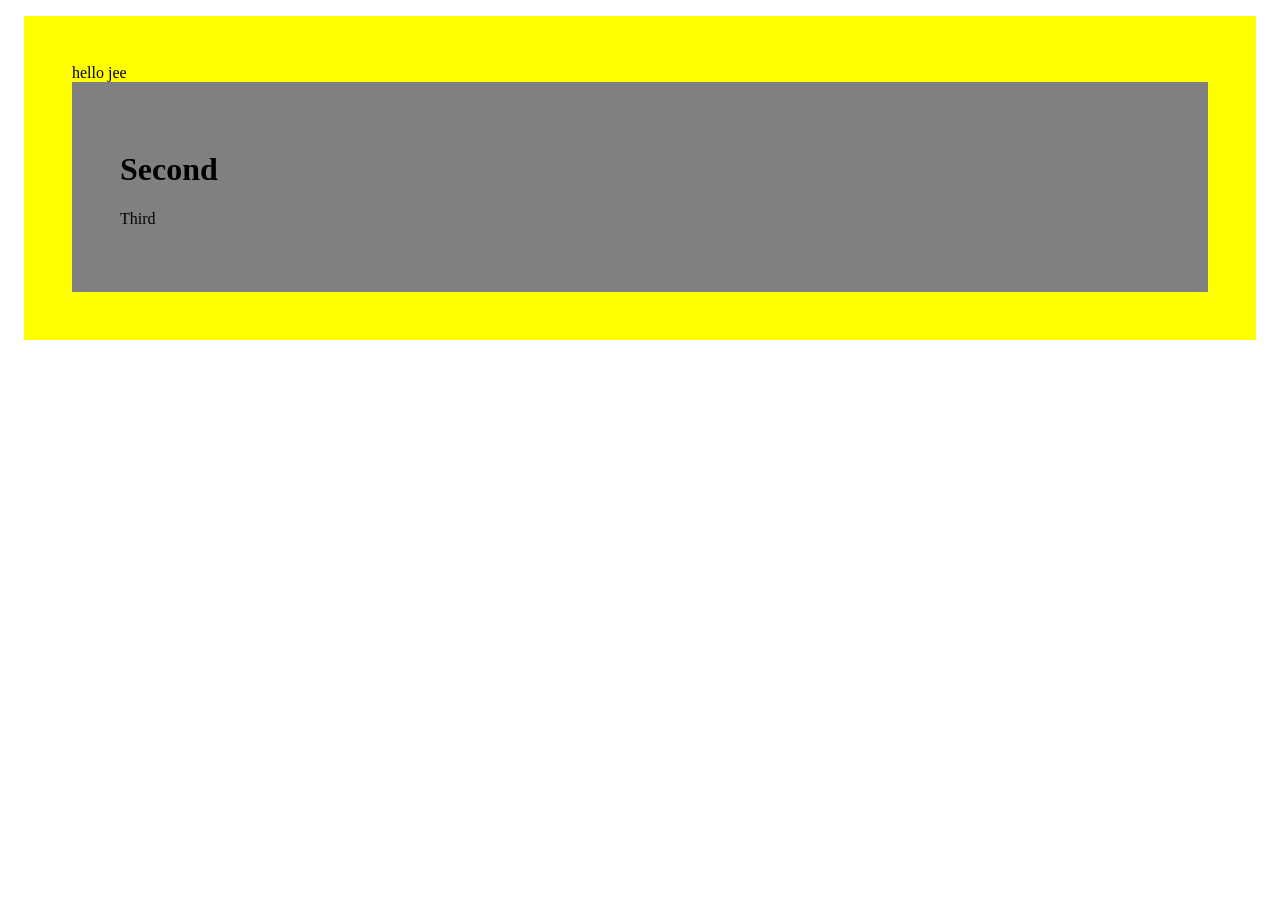
<file: 13_JS DOM_Manipulation in html/index.html>
<!DOCTYPE html>
<html lang="en">
<head>
    <meta charset="UTF-8">
    <meta name="viewport" content="width=device-width, initial-scale=1.0">
    <title>Document</title>
</head>
<body>
    <!-- <p id="fpara" class="textMatter">first paragraph</p>

    <h1 id="fheading" class="textMatter">first heading</h1> -->

    <!-- <div id="fdiv">
        <p>
            this is my first
            <span>
                Text
            </span>
        </p>
        <p>This is my second para</p>
    </div> -->

    <div style="background-color: yellow; padding: 3rem; margin: 1rem;">
        hello jee
        <div id="mydiv" style="background-color: gray; padding: 3rem;">
            <p id="fpara">First</p>
            <h1>Second</h1>
            <p>Third</p>
        </div>
    </div>

    <script src="index.js"></script>
</body>
</html>
</file>
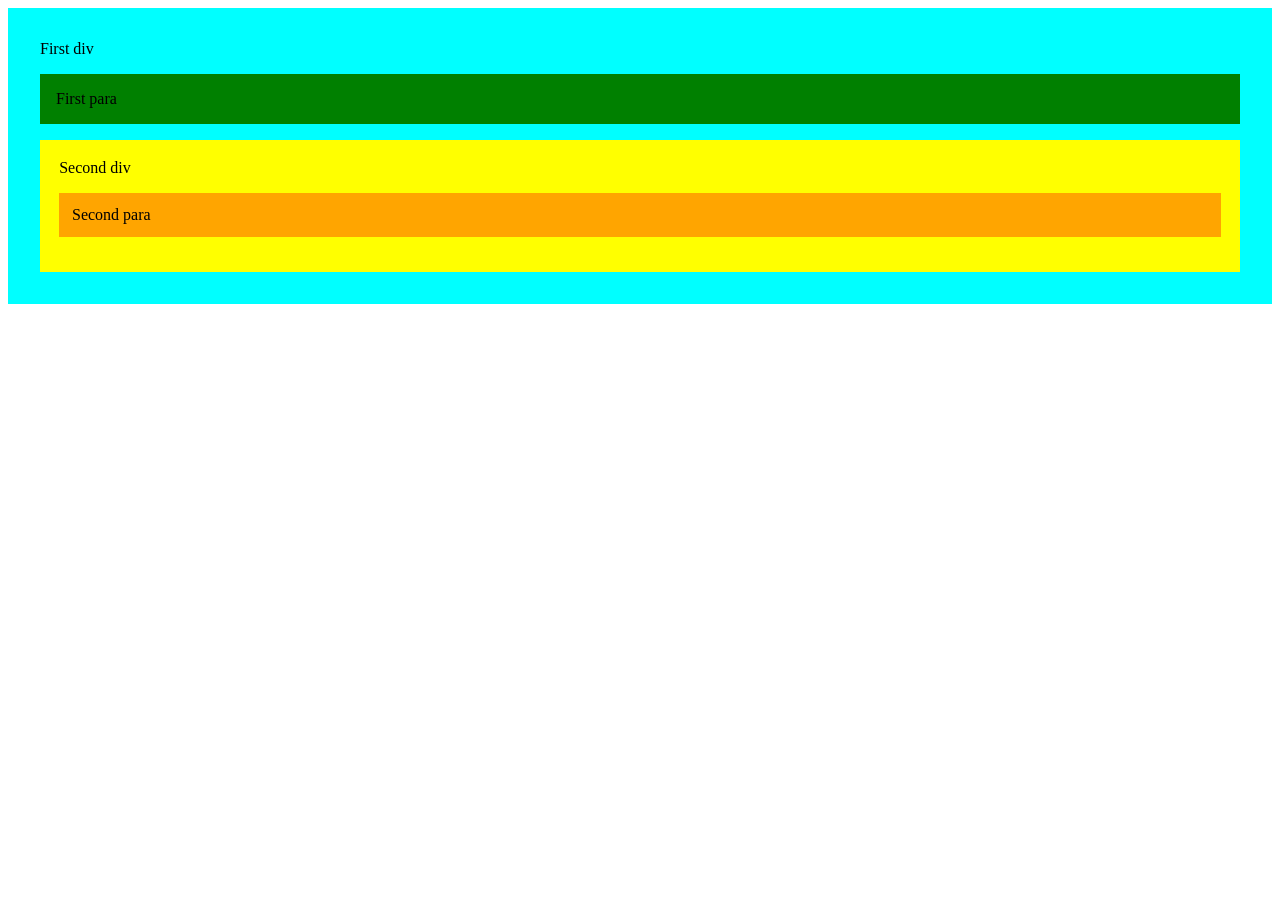
<file: 14_js_DOM Manipulation in css/index.html>
<!DOCTYPE html>
<html lang="en">
<head>
    <meta charset="UTF-8">
    <meta name="viewport" content="width=device-width, initial-scale=1.0">
    <title>Document</title>
</head>
<body>
    <div id="fdiv" style="background-color: aqua; padding: 2rem;">
        First div
        <p id="fpara" style="background-color: green; padding: 1rem;" class="fclass sclass">
            First para
        </p>
        <div id="sdiv" style="background-color: yellow; padding: 1.2rem;">
            Second div
            <p id="spara" style="background-color: orange; padding: 0.8rem;">Second para</p>
        </div>
    </div>
</body>
</html>
</file>
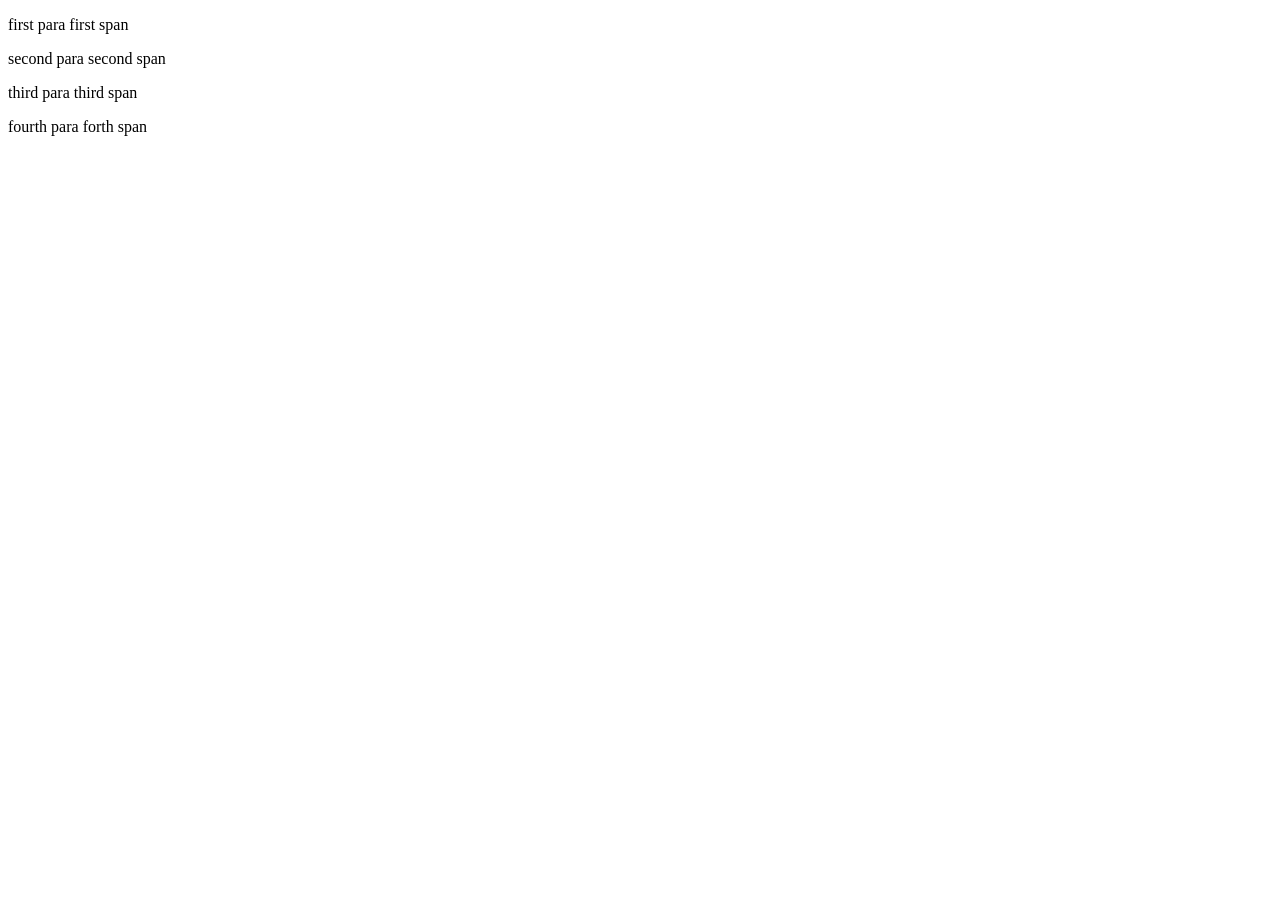
<file: 15_Browser events/index.html>
<!DOCTYPE html>
<html lang="en">
<head>
    <meta charset="UTF-8">
    <meta name="viewport" content="width=device-width, initial-scale=1.0">
    <title>Document</title>
</head>
<body>
    <!-- <div>
        <p id="fpara">hello everyone</p>
        <a href="https://www.codehelp.in" id="fanchor">Click here</a>
        <script src="index.js"></script>
    </div> -->

    <div id="wrapper">
        <p id="fpara">first para <span>first span</span></p>
        <p id="spara">second para <span>second span</span></p>
        <p id="tpara">third para <span>third span</span></p>
        <p id="fopara">fourth para <span>forth span</span></p>
    </div>


    <script src="index.js"></script>
</body>
</html>
</file>
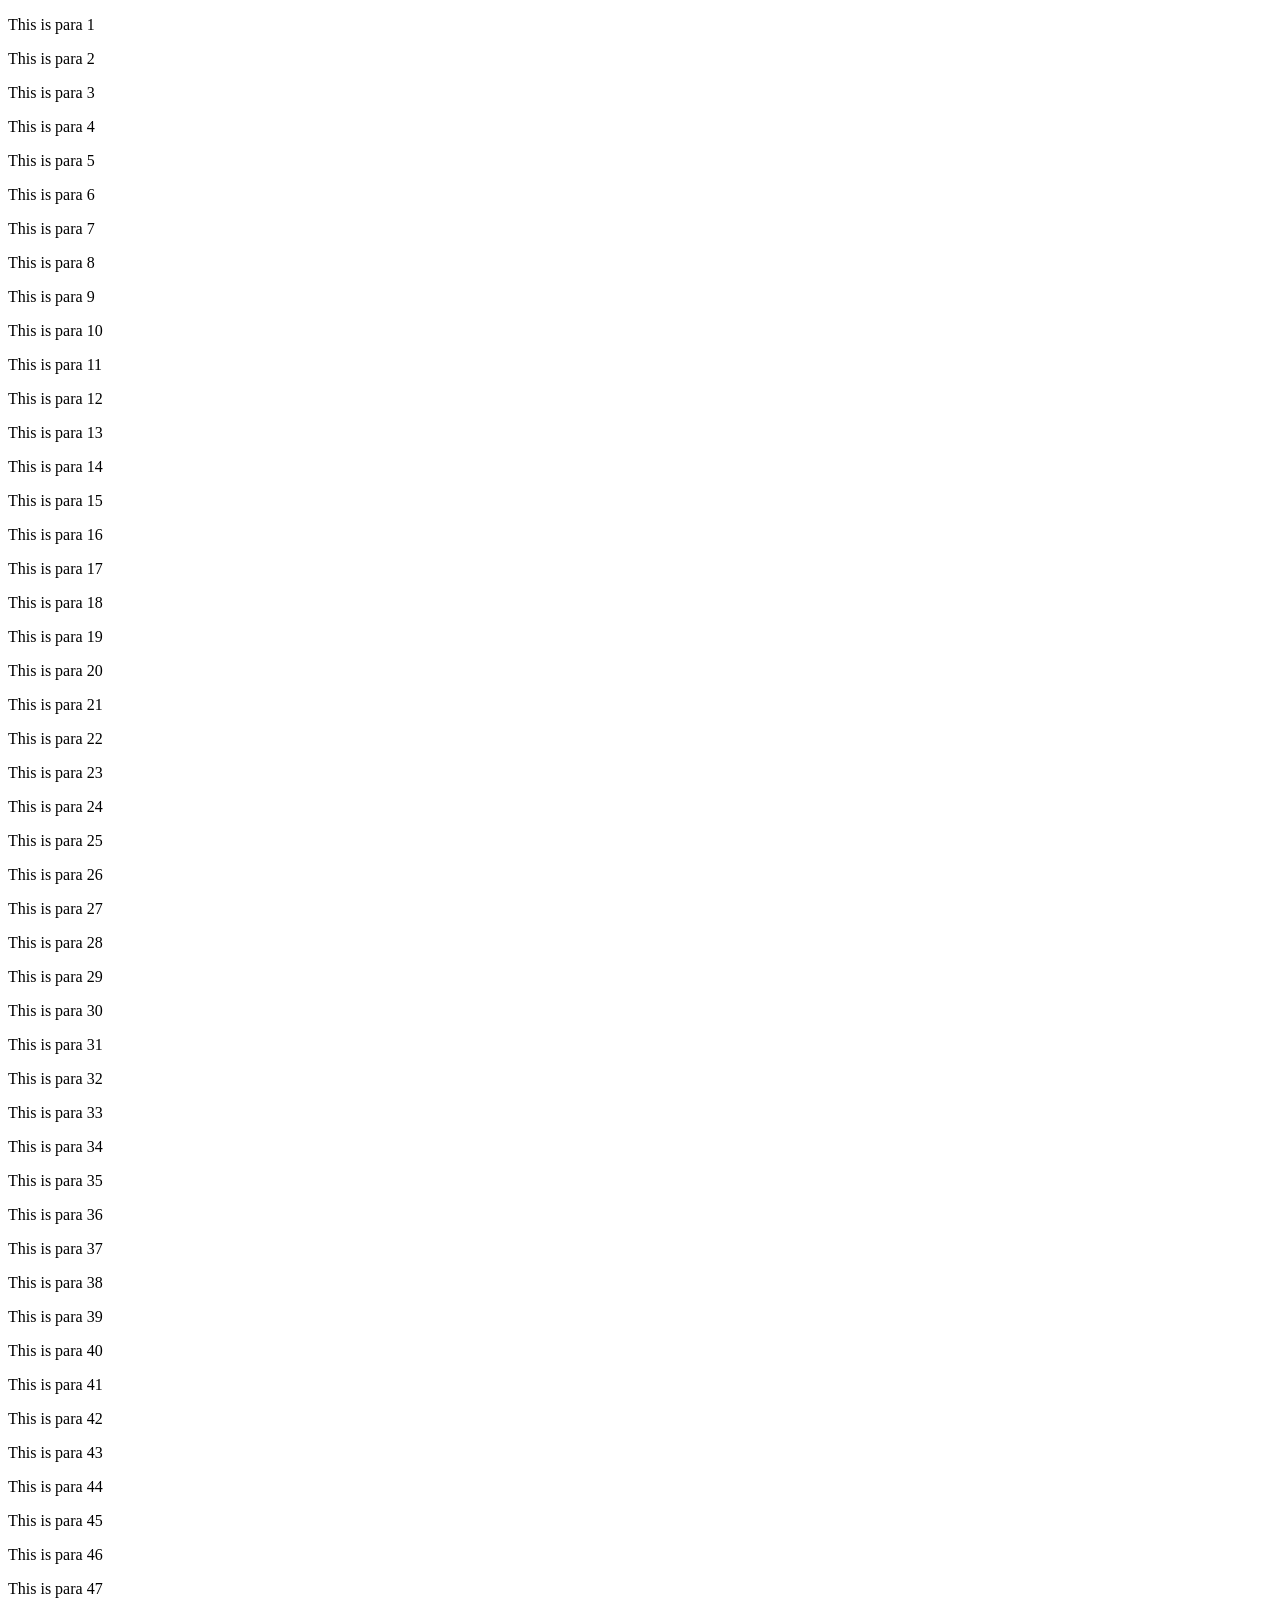
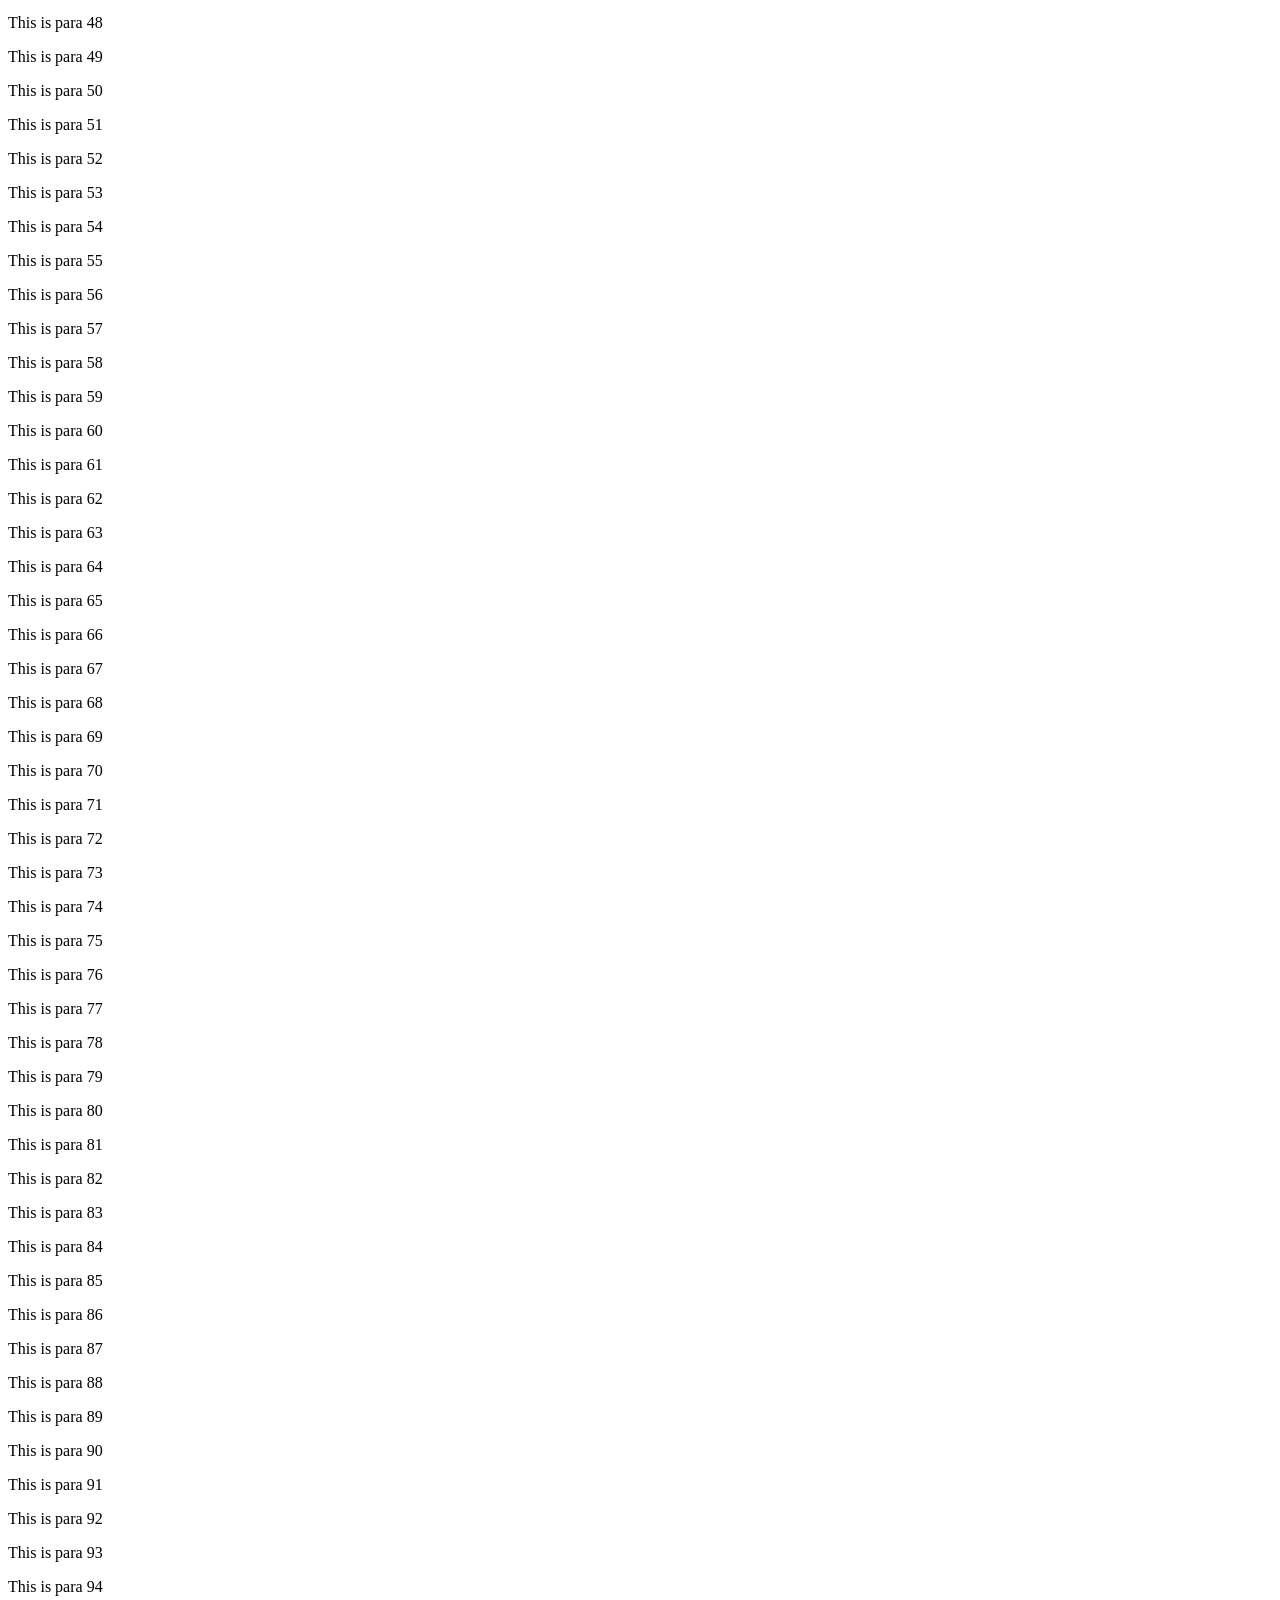
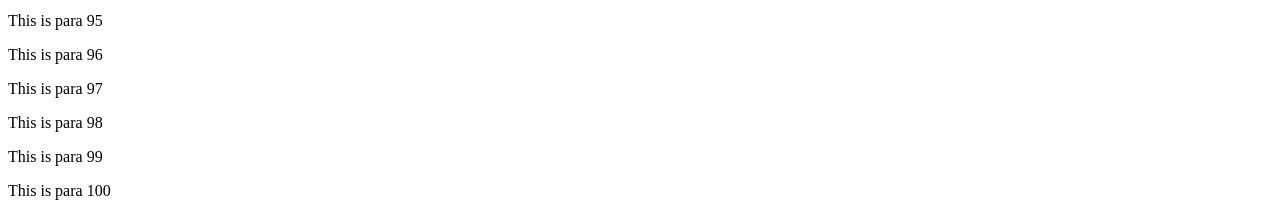
<file: 16_performance/index.html>
<!DOCTYPE html>
<html lang="en">
<head>
    <meta charset="UTF-8">
    <meta name="viewport" content="width=device-width, initial-scale=1.0">
    <title>Document</title>
</head>
<body>
    









    <script src="index.js"></script>
</body>
</html>
</file>
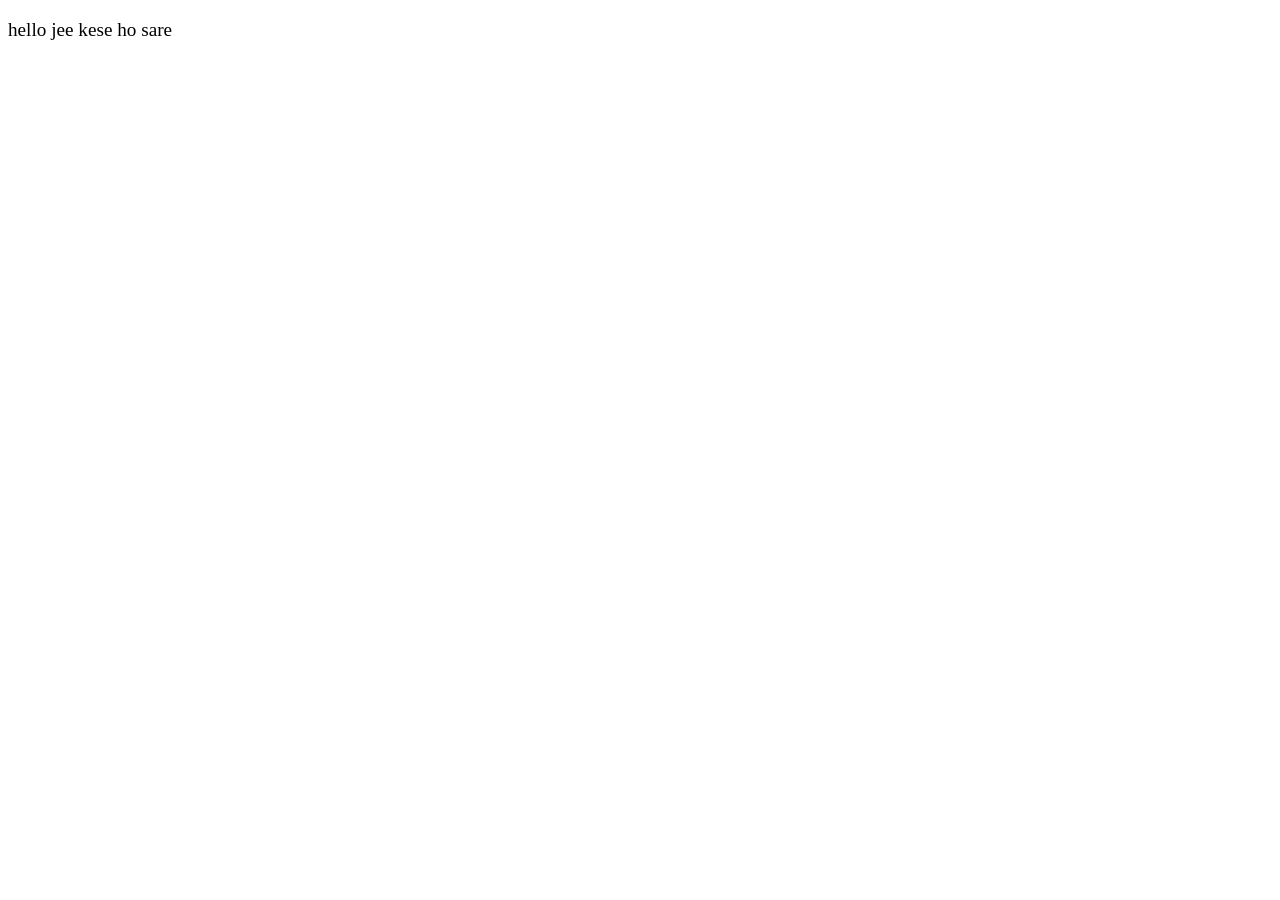
<file: 1_introduction/index.html>
<!DOCTYPE html>
<html lang="en">
<head>
    <meta charset="UTF-8">
    <meta name="viewport" content="width=device-width, initial-scale=1.0">
    <title>Document</title>
    <style>
        p{
            font-size: larger;
        }
    </style>
</head>
<body>

   
    <p>hello jee kese ho sare</p>

    <script src="index.js"></script>
</body>
</html>
</file>
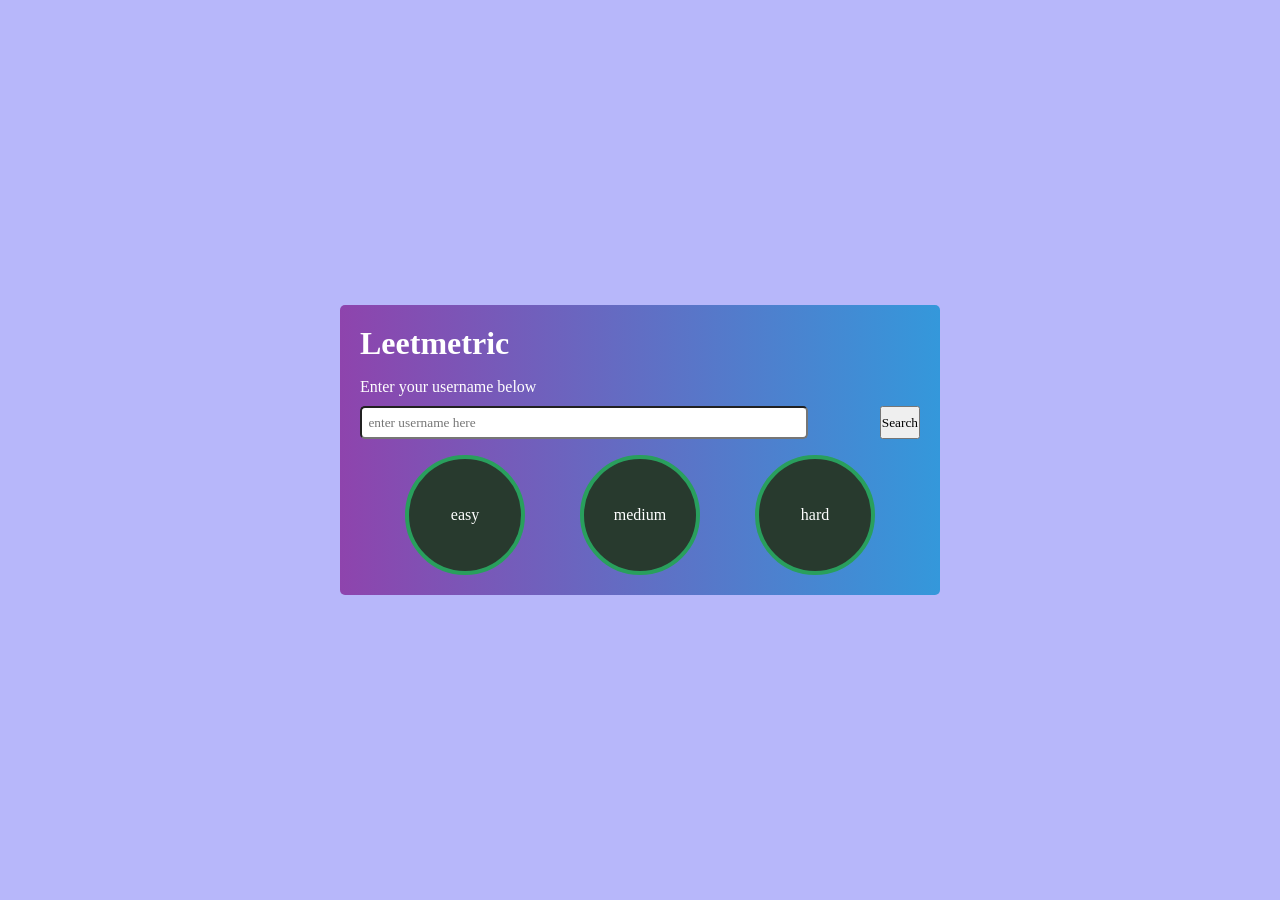
<file: 21_leetcode metric app/index.html>
<!DOCTYPE html>
<html lang="en">
<head>
    <meta charset="UTF-8">
    <meta name="viewport" content="width=device-width, initial-scale=1.0">
    <title>Leetmetric app</title>
    <link rel="stylesheet" href="style.css">
</head>
<body>

    <div class="container">
        <!-- heading -->
        <h1>Leetmetric</h1>
        
        <!-- user -->
        <div class="user-container">
            <p>Enter your username below</p>
            <div class="user-input-container">
                <input type="text" placeholder="enter username here" id="user-input">
                <button id="search-btn">Search</button>
            </div>
        </div>

        <!-- stats -->
        <div class="stats-container">
            <div class="progress">

                <div class="progress-item ">
                    <div class="easy-progress circle">
                        <span id="easy-level"></span>
                        <p>easy</p>
                    </div>
                </div>

                <div class="progress-item ">
                    <div class="medium-progress circle">
                        <span id="medium-level"></span>
                        <p>medium</p>
                    </div>
                </div>

                <div class="progress-item ">
                    <div class="hard-progress circle">
                        <span id="hard-level"></span>
                        <p>hard</p>
                    </div>
                </div>

                
            </div>

            <div class="stats-card">
                <!-- directly populate card here from the js code -->
            </div>
        
        </div>
    </div>



    <script src="script.js"></script>
</body>
</html>
</file>
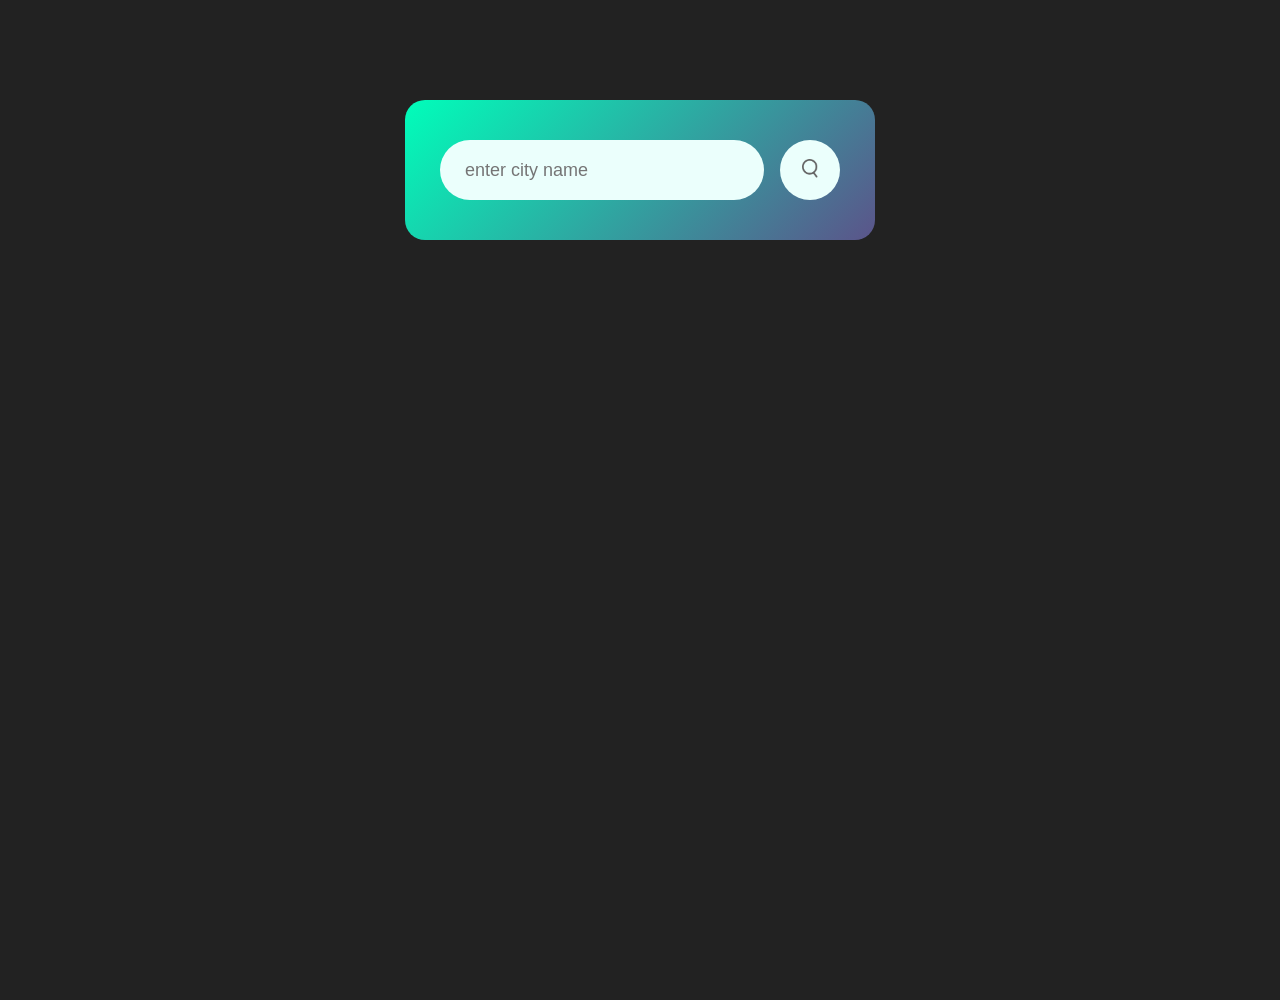
<file: 22_weatherApp/index.html>
<!DOCTYPE html>
<html lang="en">
<head>
    <meta charset="UTF-8">
    <meta name="viewport" content="width=device-width, initial-scale=1.0">
    <title>Whether App</title>
    <link rel="stylesheet" href="style.css">
</head>
<body>
    <div class="card">
        <div class="search">
            <input type="text" placeholder="enter city name" spellcheck="false">
            <button><img src="whetherimages/search.png" alt="abcd"></button>
        </div>

        <div class="error">
            <p>Invalid city name</p>
        </div>

        <div class="weather">
            <img src="whetherimages/rain.png" class="weather-icon">
            <h1 class="temp">22°c</h1>
            <h2 class="city">New York</h2>
            <div class="details">
                <div class="col">
                    <img src="whetherimages/humidity.png">
                    <div>
                        <p class="humidity">50%</p>
                        <p>Humidity</p>
                    </div>
                </div>
                <div class="col">
                    <img src="whetherimages/wind.png">
                    <div>
                        <p class="wind">15 km/h</p>
                        <p>Wind Speed</p>
                    </div>
                </div>
            </div>
        </div>
    </div>


    <script>
        const apiKey = "327beeb2517999ee12862d83349f2a8e";
        const apiUrl ="https://api.openweathermap.org/data/2.5/weather?units=metric&q=";

        const searchBox = document.querySelector(".search input");
        const searchBtn = document.querySelector(".search button");
        const weatherIcon = document.querySelector(".weather-icon");

        async function checkWeather(city){
            const response = await fetch(apiUrl + city + `&appid=${apiKey}`);

            if(response.status == 404){
                document.querySelector(".error").style.display="block";
                document.querySelector(".weather").style.display="none";
            }
            else{
                var data = await response.json();

                console.log(data);

                document.querySelector(".city").innerHTML=data.name;
                document.querySelector(".temp").innerHTML=Math.floor(data.main.temp )+ "°c";
                document.querySelector(".humidity").innerHTML=data.main.humidity + "%";
                document.querySelector(".wind").innerHTML=data.wind.speed + " km/h";

                if(data.weather[0].main ==="Clouds"){
                    weatherIcon.src = "whetherimages/clouds.png";
                }
                else if(data.weather[0].main ==="Clear"){
                    weatherIcon.src = "whetherimages/clear.png";
                }
                else if(data.weather[0].main ==="Rain"){
                    weatherIcon.src = "whetherimages/rain.png";
                }
                else if(data.weather[0].main ==="Drizzle"){
                    weatherIcon.src = "whetherimages/drizzle.png";
                }
                else if(data.weather[0].main ==="Mist"){
                    weatherIcon.src = "whetherimages/mist.png";
                }

                document.querySelector(".error").style.display="none";
                document.querySelector(".weather").style.display="block";
            }         
        };
        

        searchBtn.addEventListener("click",()=>{
            checkWeather(searchBox.value);
        });

        searchBox.addEventListener("keydown",function(e){
            if(event.key === "Enter"){
                checkWeather(searchBox.value);
            }
        });
        
    </script>
</body>
</html>
</file>
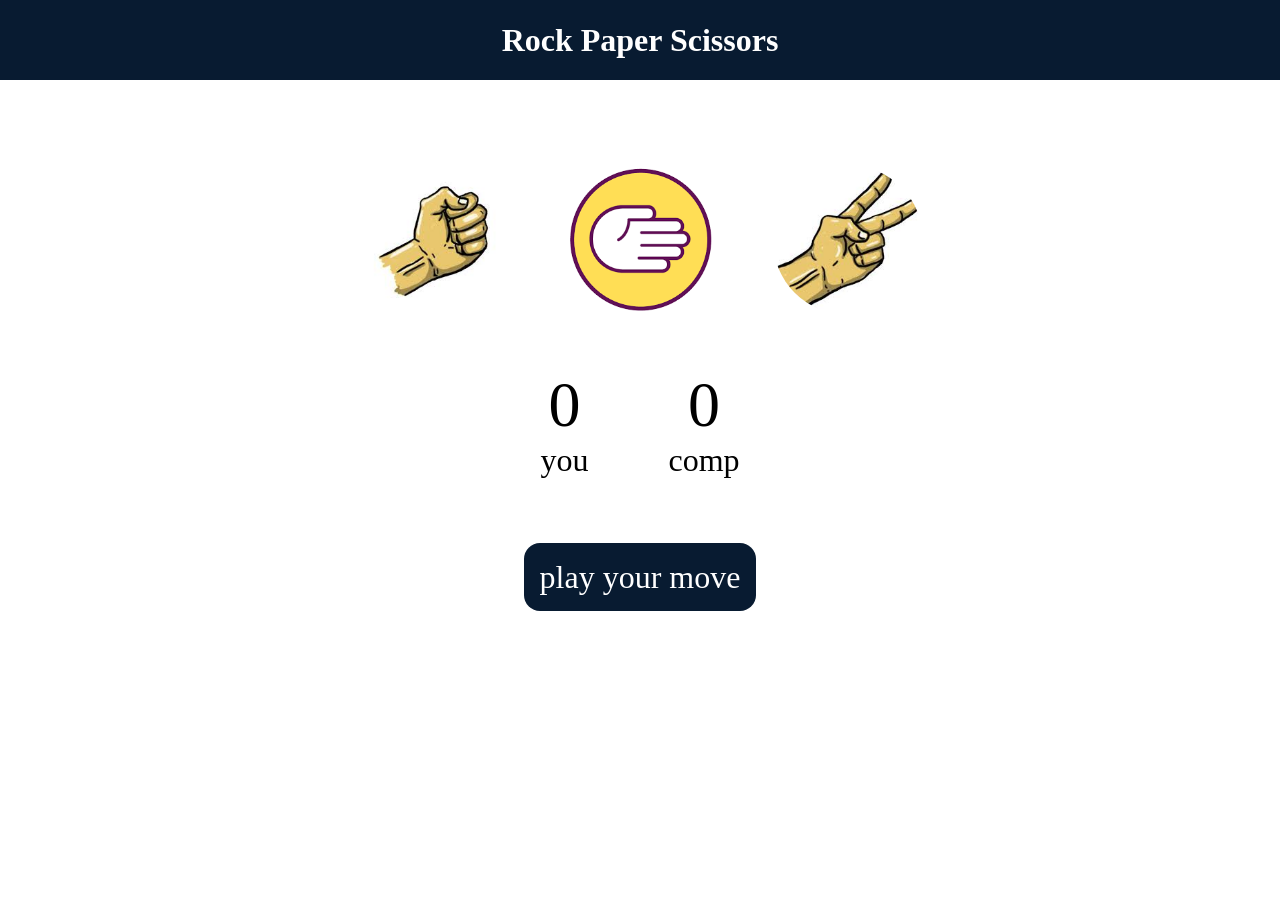
<file: 23_rock paper scissors game/index.html>
<!DOCTYPE html>
<html lang="en">
<head>
    <meta charset="UTF-8">
    <meta name="viewport" content="width=device-width, initial-scale=1.0">
    <title>Rock Paper Scissors Game</title>
    <link rel="stylesheet" href="style.css">
</head>
<body>
    <h1>Rock Paper Scissors</h1>
    <div class="choices">
        <div class="choice" id="rock">
            <img src="local image/rock.png" />
        </div>
        <div class="choice" id="paper">
            <img src="local image/paper.png" />
        </div>
        <div class="choice" id="scissors">
            <img src="local image/scissors.png" />
        </div>
    </div>

    <div class="score-board">
        <div class="score">
            <p id="user-score">0</p>
            <p>you</p>
        </div>
        <div class="score">
            <p id="comp-score">0</p>
            <p>comp</p>
        </div>
    </div>

    <div class="msg-container">
        <p id="msg">play your move</p>
    </div>

    <script src="app.js"></script>
</body>
</html>
</file>
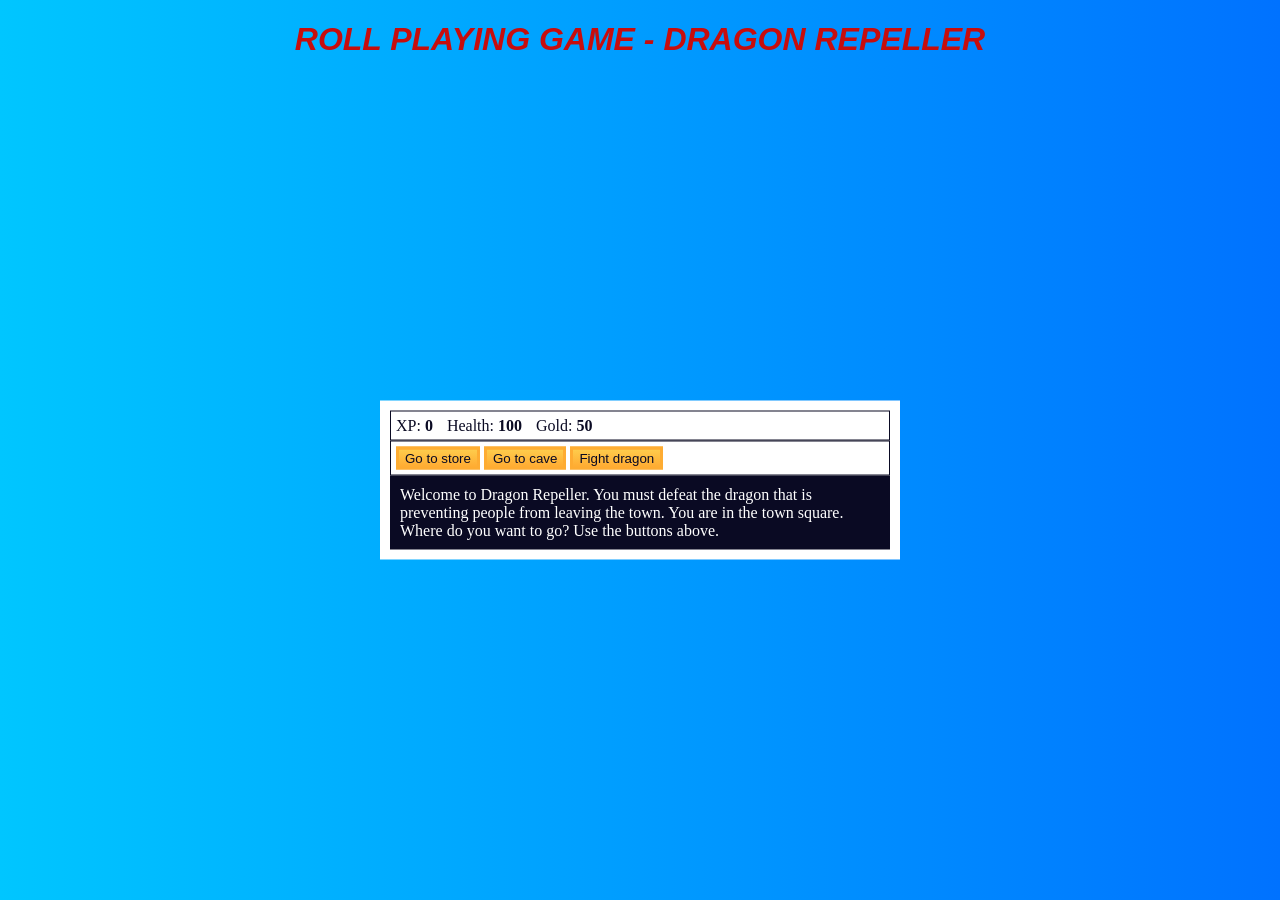
<file: 24_practiceProject/2_Role_Playing_Game/index.html>
<!DOCTYPE html>
<html lang="en">
  <head>
    <meta charset="utf-8">
    <link rel="stylesheet" href="./styles.css">
    <title>RPG - Dragon Repeller</title>
  </head>
  <body>
    <h1><b>ROLL PLAYING GAME - DRAGON REPELLER</b></h1>
    <div id="game">
      <div id="stats">
        <span class="stat">XP: <strong><span id="xpText">0</span></strong></span>
        <span class="stat">Health: <strong><span id="healthText">100</span></strong></span>
        <span class="stat">Gold: <strong><span id="goldText">50</span></strong></span>
      </div>
      <div id="controls">
        <button id="button1">Go to store</button>
        <button id="button2">Go to cave</button>
        <button id="button3">Fight dragon</button>
      </div>
      <div id="monsterStats">
        <span class="stat">Monster Name: <strong><span id="monsterName"></span></strong></span>
        <span class="stat">Health: <strong><span id="monsterHealth"></span></strong></span>
      </div>
      <div id="text">
        Welcome to Dragon Repeller. You must defeat the dragon that is preventing people from leaving the town. You are in the town square. Where do you want to go? Use the buttons above.
      </div>
    </div>
    <script src="./index.js"></script>
  </body>
</html>
</file>
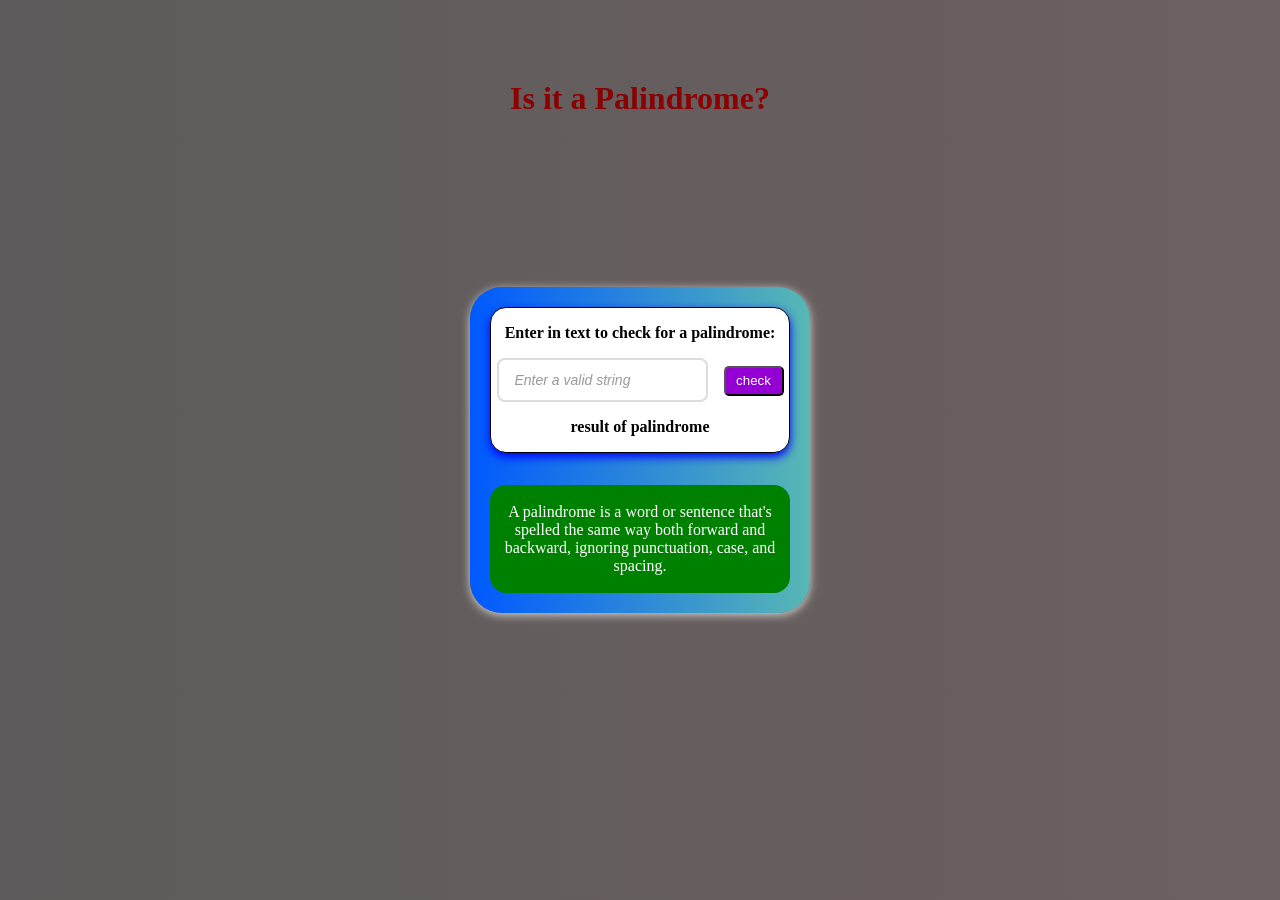
<file: 24_practiceProject/3_Palindrome_checker/index.html>
<!doctype html>
<html lang="en">
<head>
  <meta charset="utf-8" />
  <meta name="viewport" content="width=device-width, initial-scale=1" />
  <meta name="description" content="Page description" />
  <title>Palindrome Checker</title>
  <link rel="stylesheet" href="styles.css" />
</head>
<body>
  <h1>Is it a Palindrome?</h1>
  <div class="container">
    

    <div class="card">
      <p>Enter in text to check for a palindrome:</p>
      <input type="text" id="text-input" placeholder="Enter a valid string"  > &nbsp;&nbsp;
      <button id="check-btn">check</button>
      <p id="result">result of palindrome</p>
    </div>

    <div class="description">
      <p>A palindrome is a word or sentence that's spelled the same way both forward and backward, ignoring punctuation, case, and spacing.</p>
    </div>
    

  </div>

  <script src="script.js"></script>
</body>
</html>
</file>
<file: 21_leetcode metric app/style.css>
*{
    margin:0%;
    padding:0%;
    box-sizing: border-box;
    font-family: 'Times New Roman', Times, serif;
}

html,body{
    height:100%;
    width:100%;
    background-color: rgb(183, 183, 250);
    color: white;
    display: flex;
    justify-content: center;
    align-items: center;
}

.container{
    display: flex;
    flex-direction: column;
    gap: 1rem;
    background: linear-gradient(to right, #8e44ad, #3498db);
    padding: 20px;
    border-radius: 5px;
    width: 50%;
    max-width: 600px;

}
h1{
    font-size: 2rem;
}

.user-container{
    display: flex;
    flex-direction: column;
    gap: 10px;
    justify-content: start;

}

.user-input-container{
    display: flex;
    justify-content: space-between;
}

#user-input{
    width:80%;
    padding: 0.4rem;
    border-radius: 5px;
}

#serch-btn{
    padding: 0.4rem;
    border-radius: 5px;
}

.circle{
    width: 120px;
    height: 120px;
    border-radius: 50%;
    border: 4px solid #299f5d;
    position: relative;
    display: flex;
    flex-direction: column;
    align-items: center;
    justify-content: center;
    font-size: 16px;
    color: white;
    background: conic-gradient(#299f5d var(--progress-degree,0%) , #283a2e 0% );
}

.circle span{
    position: relative;
    z-index: 2;
}

.progress{
    display: flex;
    flex-direction: row;
    justify-content: space-evenly;
    flex-wrap: wrap;
    gap: 10px;
}
</file>
<file: 22_weatherApp/style.css>
*{
    margin:0%;
    padding:0%;
    box-sizing: border-box;
    font-family: 'Poppins' , sans-serif;
}

html,body{
    height:100%;
    width:100%;
}


body{
    background: #222;
}

.card{
    width: 90%;
    max-width: 470px;
    background: linear-gradient(135deg,#00feba,#5b548a);
    color: #fff;
    margin: 100px auto 0;
    border-radius: 20px;
    padding: 40px 35px;
    text-align: center;
}

.search{
    width: 100%;
    display: flex;
    align-items: center;
    justify-content: space-between;
}

.search input{
    border: 0;
    outline: 0;
    background: #ebfffc;
    color: #555;
    padding: 10px 25px;
    height: 60px;
    border-radius: 30px;
    flex: 1;
    margin-right: 16px;
    font-size: 18px;
}

.search button{
    border: 0;
    outline: 0;
    background: #ebfffc;
    border-radius: 50%;
    width: 60px;
    height: 60px;
    cursor: pointer;
}

.search button img{
    width: 16px;
}

.weather-icon{
    width: 170px;
    margin-top: 30px;
}

.weather h1{
    font-size: 80px;
    font-weight: 500;
}

.weather h2{
    font-size: 45px;
    font-weight: 400;
    margin-top: -10px;
}

.details{
    display: flex;
    align-items: center;
    justify-content: space-between;
    padding: 0 20px;
    margin-top: 50px;
}

.col{
    display: flex;
    align-items: center;
    text-align: left;
}

.col img{
    width: 40px;
    margin-right: 10px;
}

.humidity , .wind{
    font-size: 28px;
    margin-top: -6px;
}

.weather{
    display: none;
}

.error{
    text-align: left;
    margin-left: 10px;
    font-size: 14px;
    margin-top: 10px;
    display: none;
}
</file>
<file: 23_rock paper scissors game/style.css>
*{
    margin:0%;
    padding:0%;
    box-sizing: border-box;
    text-align: center;
}

h1{
    background-color: #081b31;
    color: #fff;
    height: 5rem;
    line-height: 5rem;
}

.choice{
    height: 160px;
    width: 160px;
    border-radius: 50%;
    display: flex;
    justify-content: center;
    align-items: center;
}

.choice:hover{
    cursor: pointer;
    background-color: #081b31;
}

img{
    height: 150px;
    width: 150px;
    object-fit: cover;
    border-radius: 50%;
}

.choices{
    display: flex;
    justify-content: center;
    align-items: center;
    gap: 3rem;
    margin-top: 5rem;
}

.score-board{
    display: flex;
    justify-content: center;
    align-items: center;
    font-size: 2rem;
    margin-top: 3rem;
    gap: 5rem;
}

#user-score ,#comp-score{
    font-size: 4rem;
}


.msg-container{
    margin-top: 5rem;
}

#msg{
    background-color: #081b31;
    color: #fff;
    font-size: 2rem;
    display: inline;
    padding: 1rem;
    border-radius: 1rem;
}
</file>
<file: 24_practiceProject/2_Role_Playing_Game/styles.css>
body {
  /* background-color: #0a0a23; */
  background: linear-gradient(to right, #00c6ff, #0072ff) ;
   
}
h1{
  font-family: 'Gill Sans', 'Gill Sans MT', Calibri, 'Trebuchet MS', sans-serif;
  font-style: italic;
  color: #c70d0d;
  text-align: center;
}

#game{
  position: absolute;
  top: 50%;
  left: 50%;
  transform: translate(-50%, -50%);
}

#text {
  background-color: #0a0a23;
  color: #ffffff;
  padding: 10px;
}

#game {
  max-width: 500px;
  max-height: 400px;
  background-color: #ffffff;
  color: #ffffff;
  margin: 30px auto 0px;
  padding: 10px;
}

#controls,
#stats {
  border: 1px solid #0a0a23;
  padding: 5px;
  color: #0a0a23;
}

#monsterStats {
  display: none;
  border: 1px solid #0a0a23;
  padding: 5px;
  color: #ffffff;
  background-color: #c70d0d;
}

.stat {
  padding-right: 10px;
}

button {
  cursor: pointer;
  color: #0a0a23;
  background-color: #feac32;
  background-image: linear-gradient(#fecc4c, #ffac33);
  border: 3px solid #feac32;
}
</file>
<file: 24_practiceProject/3_Palindrome_checker/styles.css>
body{
  background : linear-gradient(to  right, rgb(93, 91, 91) ,rgb(109, 96, 96));
 }
.container{
  /* display:flex;
  justify-content: center;  
  align-items: center; 
  border : 1px solid black; */
  color: white;
  position: absolute;
  top: 50%;
  left: 50%;
  transform: translate(-50%, -50%);
  border-radius: 2rem;
  width: 300px;
  padding: 20px;
  /* background: lightblue; */
  background : linear-gradient(to  right, rgb(0, 89, 255),rgb(88, 184, 180));
  box-shadow: 0 2px 10px lightgray;

  text-align: center;
}

h1{
  margin-top: 5rem;
  text-align: center;
  color: darkred
}

.card{
   border: 1px solid black;
   border-radius: 1rem;
   color: black;
   background-color: white;

   box-shadow:  0 4px 10px  blue;
}

.card button{
  background-color: darkviolet;
  color: white;
  border-radius: 5px;
  cursor: pointer;
  width: 60px;
  height: 30px;
}

.card p{
  font-weight: bolder;
}

/* .card input{
  outline: none;
} */

.card input[type="text"] {
  max-width: 300px;
  padding: 12px 16px;
  border: 2px solid #ddd;
  border-radius: 8px;

  font-size: 14px;
  outline: none;
  transition: all 0.3s ease;
}

/* On focus */
.card input[type="text"]:focus {
  border-color: #4facfe;
  box-shadow: 0 0 8px rgba(79, 172, 254, 0.6);
}

/* Placeholder style */
.card input[type="text"]::placeholder {
  color: #999;
  font-style: italic;
}


.description{
  border-radius: 1rem;
  background-color: green;
  color: white;
  padding: 2px;
  margin-top: 2rem;
}
</file>
